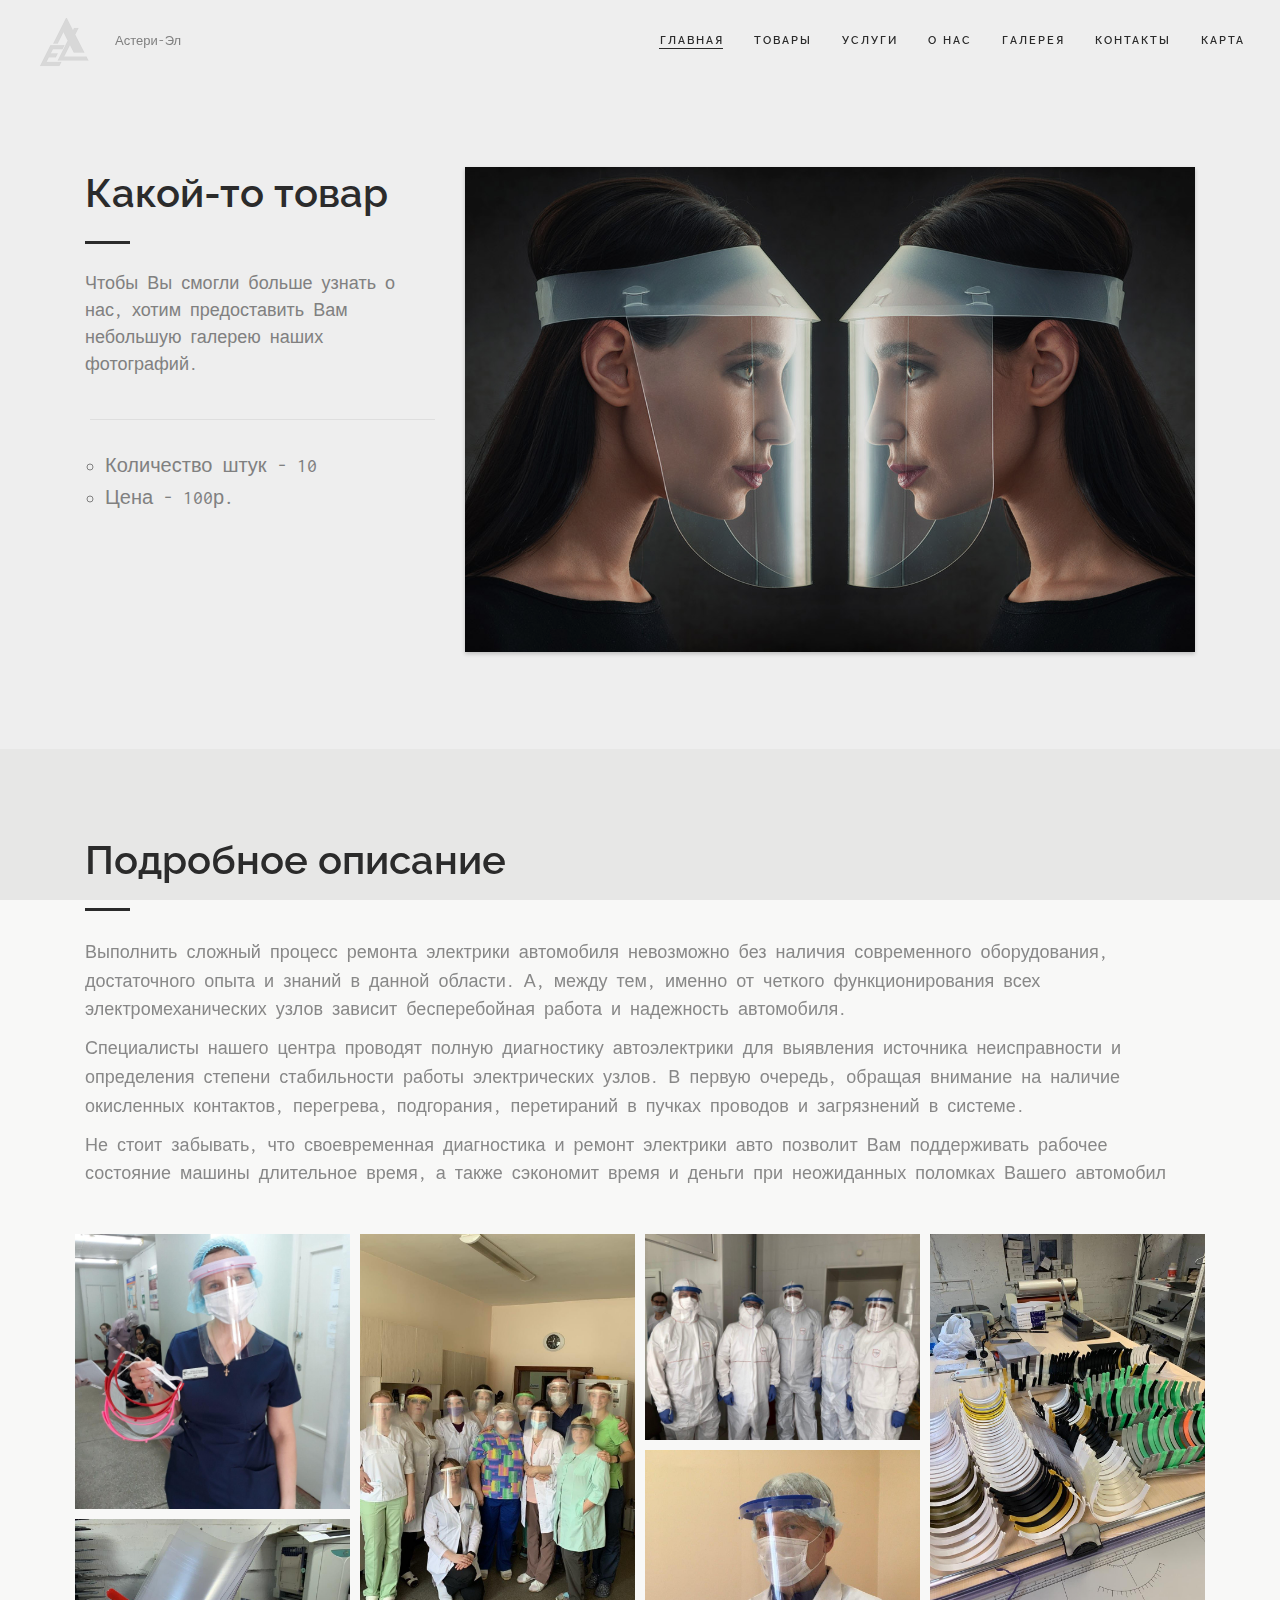
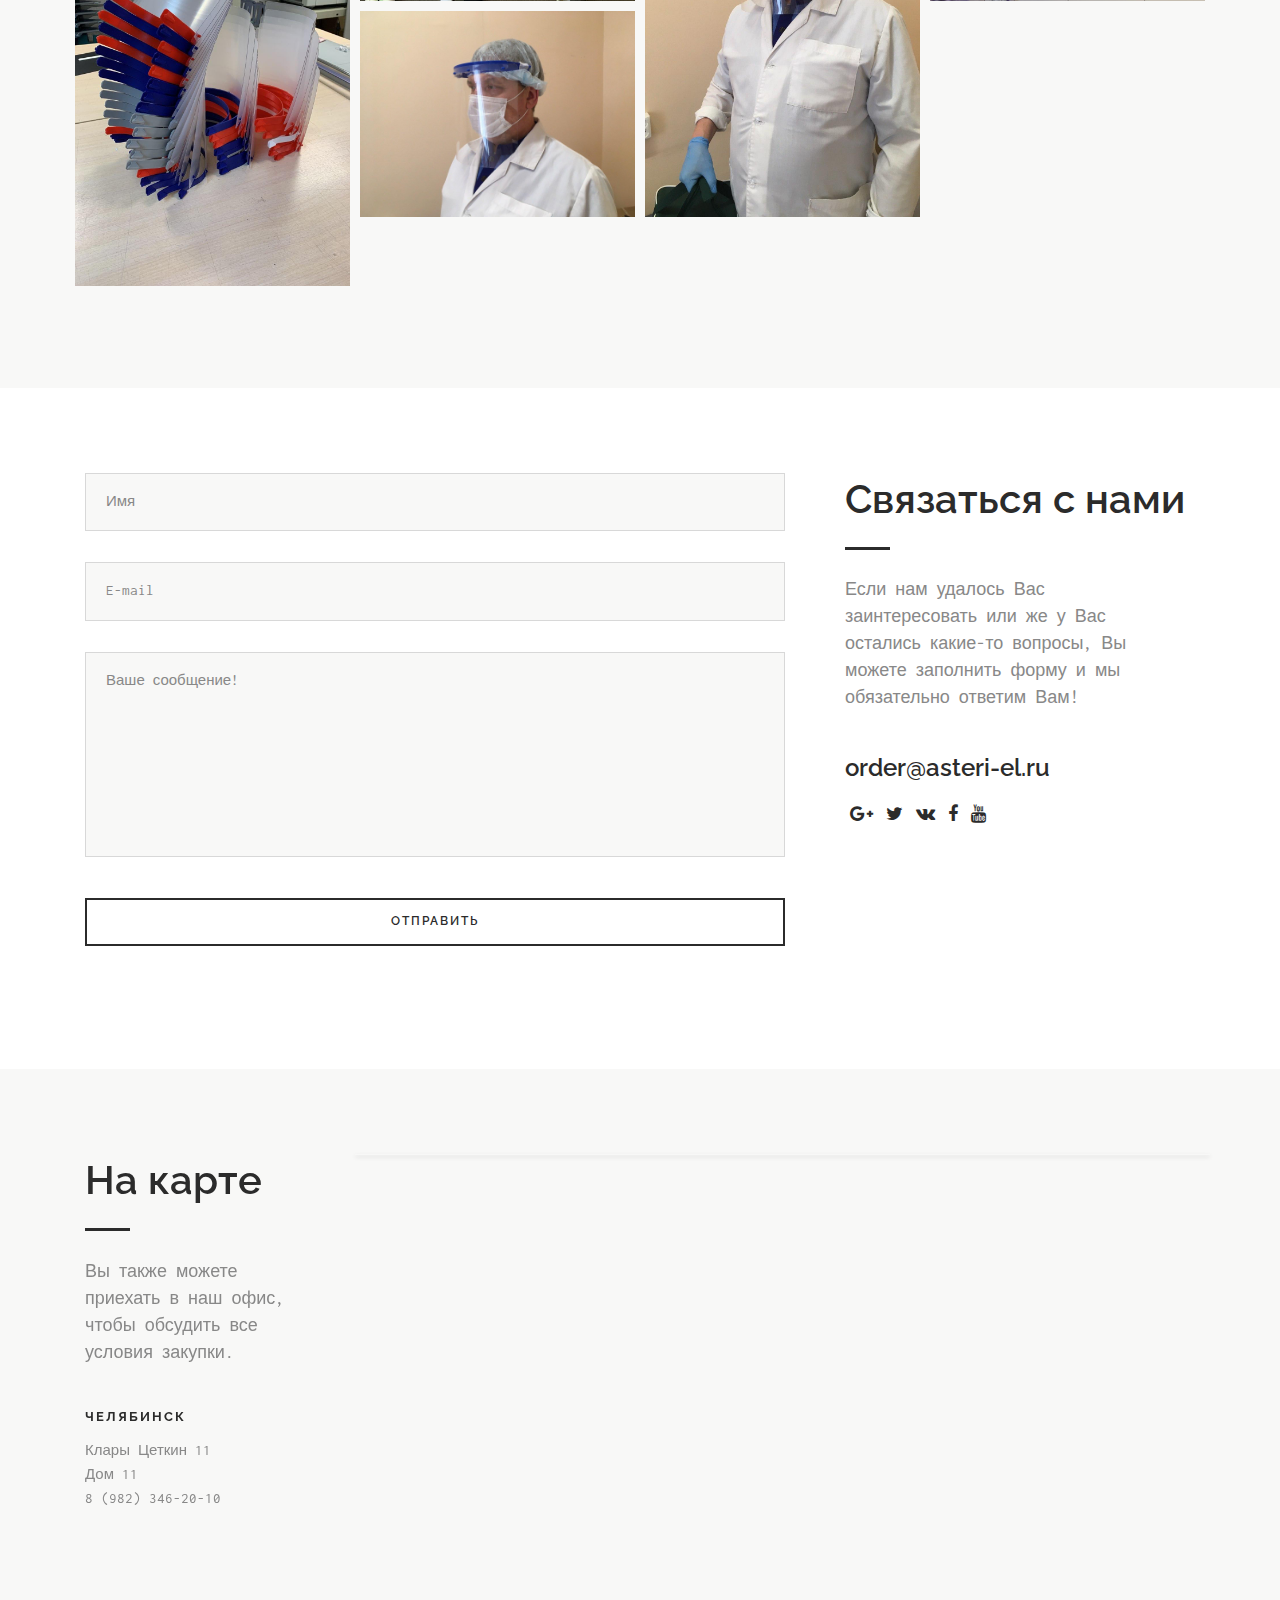
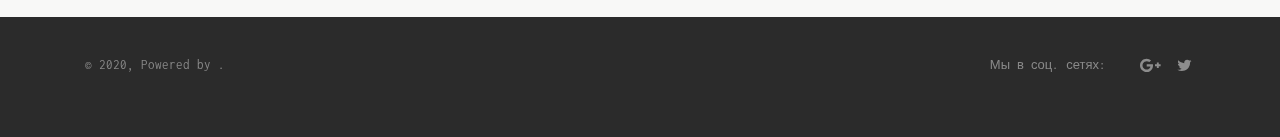
<file: tovar.html>
<!DOCTYPE html>
<html class="no-js" lang="en">
<head>
<meta charset="utf-8">
<title>Астери-Эл</title>
<meta name="viewport" content="width=device-width, initial-scale=1, maximum-scale=1">
<meta name="author" content="Xlebyshek">
<meta name="Description" content="Астери-Эл" />
<link href="css/reset.css" rel="stylesheet" type="text/css" media="screen" />
<link href="css/bootstrap.min.css" rel="stylesheet">
<link href="bootstrap-3.3.2/css/bootstrap.min.css" rel="stylesheet">
<link href="css/font-awesome.min.css" rel="stylesheet" type="text/css" />
<link href="css/contact.css" rel="stylesheet" type="text/css" media="screen" />
<link href="css/styles.css" rel="stylesheet" type="text/css" media="screen" />
<link href="css/flexslider.css" rel="stylesheet" type="text/css" media="screen">
<link href="css/jquery.fancybox.css" rel="stylesheet" type="text/css" media="screen" />
<link href="css/animate.css" rel="stylesheet" type="text/css" media="screen">
<link href="css/responsive.css" rel="stylesheet" type="text/css" media="screen" />
<link href="http://fonts.googleapis.com/css?family=Inconsolata:400,400italic,600,700" rel="stylesheet" type="text/css" />
<link href="http://fonts.googleapis.com/css?family=Raleway:300,400,400italic,600,700" rel="stylesheet" type="text/css" />
<script src="js/modernizr.custom.js" type="text/javascript"></script>
</head>
<body>

<div id="preloader">
  <div id="status">
    <div class="parent">
      <div class="child">
        <p class="small">Загрузка...</p>
      </div>
    </div>
  </div>
</div>

<header class="clearfix">
  <div id="logo"> <a href="index.html">Астери-Эл</a> </div>
  <div class="tagline"><span>Астери-Эл</span></div>
  <div id="nav-button"> <span class="nav-bar"></span> <span class="nav-bar"></span> <span class="nav-bar"></span> </div>
  <nav>
    <ul id="nav">
      <li class="active"><a href="#section1">Главная</a> </li>
      <li><a href="#section2">Товары</a> </li>
      <li><a href="#section3">Услуги</a> </li>
      <li><a href="#section4">О Нас</a> </li>
      <li><a href="#section5">Галерея</a> </li>
      <li><a href="#section6">Контакты</a> </li>
      <li><a href="#section7">Карта</a> </li>
      <!-- <li><a href="blog.html"><i class="fa fa-external-link"></i>Группа в VK</a> </li> -->
    </ul>
  </nav>
</header>

<section class="section white-bg">
  <div class="container clearfix">
    <div class="col-md-4">
      <h3>Какой-то товар</h3>
      <div class="divider"></div>
      <p class="sub-heading">Чтобы Вы смогли больше узнать о нас, хотим предоставить Вам небольшую галерею наших фотографий.</p>
      <ul class="unordered-list">
        <li>Количество штук - 10</li>
        <li>Цена - 100р.</li>
      </ul>
      <!-- <a href="#ancor4" class="button" id="inquire">Альбом в VK</a> -->
      <div class="clear"></div>
    </div>
    <div class="col-md-8">
      <img src="images/fullscreen14.jpg" style='box-shadow: 0 2px 4px rgba(0, 0, 0, .2);'/>
    </div>
    <!-- <div class="col-md-12">
      <div class="divider" style="margin: 37px auto 37px; width: 70%;  height: 2px; display:block"></div>
      </div> -->
</section>
<section class="section">
  <div class="container clearfix">
    <div class="col-md-12">
    <h3 style="">Подробное описание</h3>
    <div class="divider"></div>
    </div>
    <div class="col-md-12">
    <div class="sub-heading" style='max-width: 100%; '><p>Выполнить сложный процесс ремонта электрики автомобиля невозможно без наличия современного оборудования, достаточного опыта и знаний в данной области. А, между тем, именно от четкого функционирования всех электромеханических узлов зависит бесперебойная работа и надежность автомобиля.</p><p>Специалисты нашего центра проводят полную диагностику автоэлектрики для выявления источника неисправности и определения степени стабильности работы электрических узлов. В первую очередь, обращая внимание на наличие окисленных контактов, перегрева, подгорания, перетираний в пучках проводов и загрязнений в системе.</p><p>Не стоит забывать, что своевременная диагностика и ремонт электрики авто позволит Вам поддерживать рабочее состояние машины длительное время, а также сэкономит время и деньги при неожиданных поломках Вашего автомобил</div>
    </div>
    <div class="col-md-12">
      <div class="row">
          <div class="clearfix mosaicflow">
            <div class="mosaicflow__item">
              <a class="fancyimage" rel="group" href="bootstrap3-image-gallery/001.jpg">
                <img src="bootstrap3-image-gallery/001.jpg" />
              </a>
            </div>
            <div class="mosaicflow__item">
              <a class="fancyimage" rel="group" href="bootstrap3-image-gallery/002.jpg">
                <img src="bootstrap3-image-gallery/002.jpg" />
              </a>
            </div>
            <div class="mosaicflow__item">
              <a class="fancyimage" rel="group" href="bootstrap3-image-gallery/003.jpg">
                <img src="bootstrap3-image-gallery/003.jpg" />
              </a>
            </div>
            <div class="mosaicflow__item">
              <a class="fancyimage" rel="group" href="bootstrap3-image-gallery/004.jpg">
                <img src="bootstrap3-image-gallery/004.jpg" />
              </a>
            </div>
            <div class="mosaicflow__item">
              <a class="fancyimage" rel="group" href="bootstrap3-image-gallery/005.jpg">
                <img src="bootstrap3-image-gallery/005.jpg" />
              </a>
            </div>
            <div class="mosaicflow__item">
              <a class="fancyimage" rel="group" href="bootstrap3-image-gallery/006.jpg">
                <img src="bootstrap3-image-gallery/006.jpg" />
              </a>
            </div>
            <div class="mosaicflow__item">
              <a class="fancyimage" rel="group" href="bootstrap3-image-gallery/007.jpg">
                <img src="bootstrap3-image-gallery/007.jpg" />
              </a>
            </div>
          </div>
      </div>
    </div>
  </div>
  </div>
</section>
<section class="section white-bg" id="section6">
  <div id="ancor5"></div>
  <div class="container clearfix">
    <div class="col-lg-8 col-md-6 col-sm-6">
      <div id="contact">
        <form method="post" action="contact.php" name="contactform" id="contactform" autocomplete="off">
          <fieldset>
            <label for="name" accesskey="U"><span class="required">Имя</span></label>
            <input name="name" type="text" id="name" title="Имя" />
            <label for="email" accesskey="E"><span class="required">E-mail</span></label>
            <input name="email" type="text" id="email" title="E-mail" />
            <label for="comments" accesskey="C"><span class="required">Ваше сообщение!</span></label>
            <textarea name="comments" id="comments" title="Ваше сообщение!"></textarea>
            <input type="submit" class="submit" id="submit" value="Отправить" />
            <span id="message"></span>
          </fieldset>
        </form>
      </div>
    </div>
    <div class="col-lg-4 col-md-6 col-sm-6">
      <h3>Связаться с нами</h3>
      <div class="divider"></div>
      <p class="sub-heading extra_spacing">Если нам удалось Вас заинтересовать или же у Вас остались какие-то вопросы, Вы можете заполнить форму и мы обязательно ответим Вам!</p>
      <h4><a href="order@asteri-el.ru" title="" class="link">order@asteri-el.ru</a></h4>
      <ul class="social-list clearfix">
        <li> <a href="order@asteri-el.ru"><i class="fa fa-google-plus"></i></a> </li>
        <li> <a href="#"><i class="fa fa-twitter"></i></a> </li>
        <li> <a href="#"><i class="fa fa-vk"></i></a> </li>
        <li> <a href="#"><i class="fa fa-facebook"></i></a> </li>
        <li> <a href="#"><i class="fa fa-youtube"></i></a> </li>
      </ul>
      <div class="break"></div>
    </div>
  </div>
</section>
<section class="section" id="section7">
<div class="container clearfix">
  <div class="col-md-3">
  <h3>На карте</h3>
  <div class="divider"></div>
  <p class="sub-heading extra_spacing">Вы также можете приехать в наш офис, чтобы обсудить все условия закупки.</p>
  <p class="uppercase">Челябинск</p>
  <p>Клары Цеткин 11<br>
      Дом 11<br>
      8 (982) 346-20-10</p>
  </div>
  <div class="col-md-9" style='box-shadow: 0 2px 4px rgba(0, 0, 0, .2); padding:0'>
<script type="text/javascript" charset="utf-8" async src="https://api-maps.yandex.ru/services/constructor/1.0/js/?um=constructor%3A99f11a843f72afa91c32c5b4cb8a88adf66cd50c3c84be386d25895640030762&amp;width=100%25&amp;height=400&amp;lang=ru_RU&amp;scroll=true"></script>
  </div>
</div>
</section>
<footer>
  <div class="container clearfix">
    <div class="col-lg-12"> <span class="alignleft small">© 2020, Powered by . </span> <span class="alignright small">Мы в соц. сетях:&nbsp;&nbsp;&nbsp;
      <ul class="social-list alignright clearfix">
        <li> <a href="order@asteri-el.ru"><i class="fa fa-google-plus"></i></a> </li>
        <li> <a href="#"><i class="fa fa-twitter"></i></a> </li>
      </ul>
      </span> </div>
  </div>
</footer>
<script src="js/jquery-1.11.2.min.js" type="text/javascript"></script>
<script src="js/jquery-easing-1.3.js" type="text/javascript"></script>
<script src="js/retina.min.js" type="text/javascript"></script>
<script src="js/jquery.touchSwipe.min.js" type="text/javascript"></script>
<script src="js/jquery.nav.js" type="text/javascript"></script>
<script src="js/input.fields.js" type="text/javascript"></script>
<script src="js/jquery.form.js" type="text/javascript"></script>
<script src="js/preloader.js" type="text/javascript"></script>
<script src="js/responsive-nav.js" type="text/javascript"></script>
<script src="js/jquery.flexslider-min.js" type="text/javascript"></script>
<script src="js/jquery.sticky.js" type="text/javascript"></script>
<script src="js/jquery.lettering.js" type="text/javascript"></script>
<script src="js/jquery.textillate.js" type="text/javascript"></script>
<script src="js/general-lettering.js" type="text/javascript"></script>
<script src="js/ajax.js"></script>
<script src="js/bootstrap.min.js"></script>
<script src="js/jquery.mixitup.min.js"></script>
<script src="js/jquery.fitvids.js" type="text/javascript"></script>
<script src="js/jquery.fancybox.pack.js" type="text/javascript"></script>
<script src="bootstrap-3.3.2/js/bootstrap.min.js"></script>
<script src="jmosaicflow/jquery.mosaicflow.min.js"></script>
<script type="text/javascript" src="fancybox/jquery.fancybox.pack.js"></script>
<script type="text/javascript">
  $(document).ready(function() {
    $("a.fancyimage").fancybox();
  });
</script>
</body>
</html>
</file>
<file: css/contact.css>
#contact { display: block; width: auto; margin: 0; padding: 0px; border: none; overflow:hidden; padding-right:30px; }
.blog #contact { margin-top:0px; margin-bottom:10px; padding-right:0px;  }
#contact label { display: none; float: none; height:0px; }

button::-moz-focus-inner,
input[type="reset"]::-moz-focus-inner,
input[type="button"]::-moz-focus-inner,
input[type="submit"]::-moz-focus-inner,
input[type="file"] > input[type="button"]::-moz-focus-inner {border:0;padding:0;margin:0;}

input, textarea, select {  border:0; float:none; display:block; -webkit-appearance: none; margin-bottom:31px; color:#888;}
.white-bg input, .white-bg textarea { border:1px solid #d8d8d8 !important; background:#f8f8f7 !important; }

#contact textarea { resize: none;}
input:focus, textarea:focus, select:focus {  }
input.submit {
  border:2px solid #2b2b2b !important;
  color:#2b2b2b;
  padding: 13px 25px 14px;
  margin: 10px 0 0px 0;
  font-size:12px;
  font-weight:600;
  text-transform:uppercase;
  letter-spacing:2px;
  display: inline-block;
  -webkit-transition: all 0.2s ease 0s;
  transition: all 0.2s ease 0s;
  z-index:1;
  position:relative;
  -webkit-text-shadow:none !important;
  text-shadow:none !important;
  font-style:normal;
  font-family: "Raleway", "Open Sans", Arial, Helvetica, sans-serif;
  width:100%; background:none !important;
}
input.submit:hover {
  background:#2b2b2b !important;
  color:#fff; -webkit-transition: all 0.2s ease 0s;
  transition: all 0.2s ease 0s;
}

.hide {float:right; }
#contact fieldset { padding-left:0px;}
#message { margin: 0; padding: 0px; z-index:200; height:auto; width:100%; margin:15px 0 0 0; display:inline-block !important; font-size:14px; margin-top:20px; font-style:italic }
#success_page h4 {margin-top:-4px; font-size:16px; }
.error_message { display: block; height:auto; width:auto; color:#8a1f11; }
.loader { display:none; }
#comments {height: 205px; }
input, textarea {
    -webkit-appearance: none;
    border-radius: 0;
}
textarea, select, input:not([type="radio"]):not([type="checkbox"]):not([type="hidden"]):not([type="button"]):not([type="submit"]):not([type="image"]){
  background-color: #fff;
  border:0;
  margin-right: 0;
  width: 100%;
 /* font: 15px 'Inconsolata', Georgia, "Times New Roman", Times, serif;*/
  padding: 17px 20px 18px 20px;
}
</file>
<file: css/styles.css>
@charset "utf-8";
/* CSS Document */


/*------------------------------------------------------------------
[Table of contents]
 0. Fonts
 1. Clearfix
 2. Preloader
 3. Typography
 4. Headings
 5. Buttons
 6. Main Nav
 7. Main Content
 8. Column Grid
 9. Images
10. Icons
11. Galleries
12. Info Panel
13. Footer
14. Lists
15. Ajax
-------------------------------------------------------------------*/


/* =1. Clearfix
--------------------------------------------------------------------------------------------------------*/
.clear { clear: both; }
.clearfix:after { content: "."; display:block; height:0; clear:both; visibility:hidden; }/* ----- clear fix for floats ----- */
.clearfix { display:inline-block; }
* html .clearfix { height:1%; }/* hides clearfix from IE-mac */
.clearfix { display:block; }/* end hide from IE-mac */
.centered { text-align:center; }
.lefted { text-align:left !important }
.alignleft { float:left; }
.alignright { float:right; }
.aligncenter { float:none; display:inline-block; text-align:left }
.alignnone { clear:both; font-size:0; line-height:0; margin:0; padding:0; border:0; height:0; width:0; }
.aligncenter.centered { text-align:center }
.hidden { display: none !important; visibility: hidden; }
.visuallyhidden { border: 0; clip: rect(0 0 0 0); height: 1px; margin: -1px; overflow: hidden; padding: 0; position: absolute; width: 1px; }
.visuallyhidden.focusable:active, .visuallyhidden.focusable:focus { clip: auto; height: auto; margin: 0; overflow: visible; position: static; width: auto; }
.invisible { visibility: hidden; }
/* End Clearfix
--------------------------------------------------------------------------------------------------------*/


/* =2. Preloader
--------------------------------------------------------------------------------------------------------*/
#preloader { position:fixed; top:0; left:0; right:0; bottom:0; background:#30302f; z-index:99999; }
#status { z-index:28; position:absolute; color:#fff; top:50%; height:220px; width:100%; margin-top:-110px; }
#preloader p.small { font-size:15px; display:block; text-transform:uppercase; font-style:normal; font-weight:400; letter-spacing:1px; padding:0 !important }
/* horizontal centering */
.parent { width:300px; margin:0px auto; position:relative; height:220px; z-index:11 }
.child { text-align:center; }
/* vertical centering */
.parent { display: table }
.child { display: table-cell; vertical-align: middle; }
.no-js #preloader { display: none; }
/* End Preloader
--------------------------------------------------------------------------------------------------------*/


/* =3. Typography
--------------------------------------------------------------------------------------------------------*/
html { overflow: -moz-scrollbars-vertical; overflow-y: scroll;  height:100%; width:100%; overflow-x:hidden; }
body { font-size: 15px; font-family:'Inconsolata', Arial, Helvetica, sans-serif; color:#888; background:#f8f8f7; height:100%; width:100%; -webkit-text-size-adjust: 100%; -moz-osx-font-smoothing:grayscale; -webkit-font-smoothing: antialiased;  }
strong { font-weight:700; }
a, a > * { -webkit-transition: all 0.2s ease 0s; transition: all 0.2s ease 0s; }
a, a:hover, a:focus { color:#2b2b2b; text-decoration:none; outline: 0; }
*, *:after, *:before { -webkit-box-sizing: border-box; -moz-box-sizing: border-box; box-sizing: border-box; padding: 0; margin: 0; text-rendering: optimizeLegibility; outline: 0; }
*:focus, *:after:focus, *:before:focus { outline: 0; }
*:after, *:before { -moz-osx-font-smoothing: grayscale; -webkit-font-smoothing: antialiased; }

a p { color:#888; }
.uppercase { font-size:13px; font-weight:700; text-transform:uppercase; letter-spacing:2px; font-family: "Raleway", "Open Sans", Arial, Helvetica, sans-serif; color:#2b2b2b}
p { padding:0; line-height:1.6; font-weight:400; }
p.sub-heading { display: block; max-width: 424px; font-size:18px; padding-bottom:31px; padding-right:20px; line-height:1.5 }
.centered p.sub-heading { padding-bottom:51px; padding-right:0px; margin: 0 auto; }
.small { font-size:13px; }
p.no-border a { border:0 }
#section1 p { color:#fff; }

blockquote { padding:12px 0px 22px 0px; margin:0; border:0; position:relative; }
.element blockquote { padding:10px 0; }
blockquote p { color:#2b2b2b; font-size:26px; line-height:1.35; font-family: "Raleway", "Open Sans", Arial, Helvetica, sans-serif; font-weight:600; font-style:italic; }
blockquote p.small { border:0; padding-top:3px; margin-top:10px; font-style:normal; font-size:15px;font-family:'Inconsolata', Georgia, "Times New Roman", Times, serif; color:#999; font-weight:400; }
blockquote .small::before, blockquote footer::before, blockquote small::before { content: "" }
blockquote .questionmark { text-align:center; width:100%; font-family:Georgia, Verdana, sans-serif; color:#2b2b2b; font-size:72px; line-height:1; font-style:normal; height:52px; }
.dark blockquote .questionmark { color:#fff; opacity:0.7 }
blockquote .borderline { width:50px; margin:0 auto; margin-top:32px; }
blockquote .borderline.top { margin-top:0; margin-bottom:20px; }
.dark blockquote p.small { color:#fff; }
.element blockquote .questionmark { text-align:left; }

.divider { background:#2b2b2b; height:3px; width:45px; display:inline-block; position:relative; margin:22px 0 20px; }
.long-line { background:#2b2b2b; height:2px; width:25px; display:inline-block; position:relative; margin:11px 20px 0px; float:left; }
.short-line { background:#2b2b2b; height:1px; width:15px; display:inline-block; position:relative; margin:0px 10px; top:-3px}

a.link, p a, ul.unordered-list li a, ul.contact-list li a { position:relative; color:#2b2b2b; }
a.link::after, p a::after, ul.unordered-list li a::after, ul.contact-list li a::after { content:""; background:#2b2b2b; bottom:-1px; display:block; left:0%; height:1px; position:absolute; -webkit-transition: all 0.2s cubic-bezier(0.25, 0.46, 0.45, 0.94) 0s; transition: all 0.2s cubic-bezier(0.25, 0.46, 0.45, 0.94) 0s; width:0; }
a.link:hover::after, p a:hover::after, ul.unordered-list li a:hover::after, ul.contact-list li a:hover::after { left:0; width:100%; color:#2b2b2b;}

/*.vertical-text { transform: rotate(90deg); -webkit-transform: rotate(90deg); transform-origin: right top 0; -webkit-transform-origin: right top 0; position:absolute; top:400px; right:15px; min-width:400px; }
*/
.col-lg-12 .client { width:16.666%; border:0; padding:0px; float:left; opacity:1; position:relative; top:-12px; opacity:0.4; -webkit-transition: all 0.2s ease 0s; transition: all 0.2s ease 0s; cursor:pointer }
.client:hover { opacity:1; -webkit-transition: all 0.2s ease 0s; transition: all 0.2s ease 0s;}
/* End Typography
--------------------------------------------------------------------------------------------------------*/


/* =4. Headings
--------------------------------------------------------------------------------------------------------*/
#logo { display:block; display:table; height:52px; position:relative; margin:0; float:left }
#logo a { display:block; background:url(../images/bg-logo@2x.png) center no-repeat; background-size:60px 52px; width:60px; /*try to keep it below 52px*/ height:52px; text-indent:-9999px; display: table-cell; vertical-align: middle; }
.tagline { float:left; font-size:13px; font-weight:400; padding:0 0 0 20px; margin:0px auto; position:relative; display:table; height:52px; margin-top:-1px; }
.tagline span { display: table-cell; vertical-align: middle; }
h2, h3, h4, h5 { font-family: "Raleway", "Open Sans", Arial, Helvetica, sans-serif; color:#2b2b2b; line-height:1.25; font-weight:600; }
.dark h2, .dark h3, .dark h4, .dark h5, .dark p { color:#fff; }
h1 { font-size:60px; line-height:1.2; letter-spacing:-1px; margin-top:0px; }
h2 { font-size:48px; line-height:1.25; letter-spacing:-1px; margin-top:0px; }
.element h2 { font-size:40px; }
h3 { font-size:40px; line-height:1.3; margin:0px; }
h4 { font-size:24px; line-height:1.35 }
h5 { font-size:20px; line-height:1.4 }
h2 a:hover, h3 a:hover, h4 a:hover, h5 a:hover {color:#2b2b2b }
#section1 h2 { color:#fff; margin-bottom:4px; }
.ajax-content h4 {margin-bottom:3px; }
.more-info h5, .more-info h4 {margin-bottom:1px; }

body.blog .more-info h4 { margin-bottom:10px; }
/* End Headings
--------------------------------------------------------------------------------------------------------*/


/* =5. Buttons
--------------------------------------------------------------------------------------------------------*/
#arrow-down {
	position:absolute; bottom:0; left:50%; z-index:11; height:100px; width:70px; margin-left:-35px; background:url(../images/bg-arrow-down@2x.png) no-repeat 21px 26px; background-size:28px 16px; text-indent:-9999px; display:block; -webkit-animation: moveUpDown 2s infinite  normal ease-out; animation: moveUpDown 2s infinite  normal ease-out;
}
.read-more { position:absolute; z-index:54; bottom:0; left:0; text-align:center; width:100%; margin-bottom:-40px; opacity:0; -webkit-transition: opacity 0.42s ease-in-out 0s, margin 0.42s ease-in-out 0s; -moz-transition: opacity 0.42s ease-in-out 0s, margin 0.42s ease-in-out 0s; transition: opacity 0.42s ease-in-out 0s, margin 0.42s ease-in-out 0s; }
.read-more span { background:rgba(255, 103, 95, .8); color:#fff; font-size:12px; text-transform:uppercase; font-style:normal; padding:10px 14px 11px 14px; display:inline-block; margin:0 auto; height:38px; }
#inquire { margin-bottom:50px; }
@-webkit-keyframes moveUpDown {
	0% { bottom:0px; }
	50%{ bottom:20px; }
	100% { bottom: 0px; }
}
@keyframes moveUpDown {
	0% { bottom:0px; }
	50%{ bottom:20px; }
	100% { bottom: 0px; }
}
/* End Text and Buttons
--------------------------------------------------------------------------------------------------------*/


/* =6. Main Nav
--------------------------------------------------------------------------------------------------------*/
nav { margin:0px auto; position:relative; display:table; height:52px; float:right; z-index:1000 }
#nav { display: table-cell; vertical-align: middle; }
#nav li { float:left; margin:0px 0px 0px 30px; cursor:pointer; position:relative }
#nav li a { color:#333; font-family: "Raleway", Arial, Helvetica, sans-serif; font-size:11px; font-weight:600; text-decoration:none; text-transform:uppercase; display:block; letter-spacing:2px; padding:3px 0 5px 0; z-index:100 }
#nav li:hover a { color:#333; }
#nav li a { position:relative; color:#2b2b2b; }
#nav li a::after { content:""; background:#2b2b2b; bottom:5px; display:block; left:0%; margin-left:-1px; height:1px; position:absolute; -webkit-transition: all 0.2s cubic-bezier(0.25, 0.46, 0.45, 0.94) 0s; transition: all 0.2s cubic-bezier(0.25, 0.46, 0.45, 0.94) 0s; width:0; }
#nav li a:hover::after { left:0; width:100%; color:#2b2b2b; }
#nav li.active a::after { left:0; width:100%; }
/* End Main Nav
--------------------------------------------------------------------------------------------------------*/


/* =7. Main Content
--------------------------------------------------------------------------------------------------------*/
header { position:relative; z-index: 1099; width:100%; background:#fff; padding:16px 35px 14px; }
#undefined-sticky-wrapper { /*position:fixed;*/ z-index:200; width:100% }
.container { position:relative; margin:0 auto; }
.section { position:relative; padding:85px 0 97px 0; display:block; }
#ancor2, #ancor3, #ancor4, #ancor5, #ancor6, #ancor7, #ancor8 { position:absolute; top:-78px; }
#section1 { display:block; height:100%; width:100%; border:0; }
.section.white-bg { background:#fff; }
.section.header-section { height:510px; padding:0; }

.bg-image-1 { background:url(../images/fullscreen10.jpg) no-repeat center; -webkit-background-size: 100% auto; -moz-background-size: 100% auto; -o-background-size: 100% auto; background-size: 100% auto; -webkit-background-size: cover; -moz-background-size: cover; -o-background-size: cover; background-size: cover;}
.bg-image-2 { background:url(../images/fullscreen12.jpg) no-repeat center; -webkit-background-size: 100% auto; -moz-background-size: 100% auto; -o-background-size: 100% auto; background-size: 100% auto; -webkit-background-size: cover; -moz-background-size: cover; -o-background-size: cover; background-size: cover;}
.bg-image-3 { background:url(../images/fullscreen.jpg) no-repeat center; -webkit-background-size: 100% auto; -moz-background-size: 100% auto; -o-background-size: 100% auto; background-size: 100% auto; -webkit-background-size: cover; -moz-background-size: cover; -o-background-size: cover; background-size: cover; }

/* fullscreen intro */
.intro { height:100%; width:100%; background:url(../images/fullscreen14.jpg) no-repeat center; -webkit-background-size: 100% auto; -moz-background-size: 100% auto; -o-background-size: 100% auto; background-size: 100% auto; -webkit-background-size: cover; -moz-background-size: cover; -o-background-size: cover; background-size: cover; display:block; }

.parallax { background-attachment:fixed; }

.overlay { display:block; position:absolute; top:0; background-color:rgba(46, 46, 47, .5); width:100%; height:100%; }
.overlay2 { display:block; position:absolute; top:0; background-color:rgba(46, 46, 47, .6); width:100%; height:100%; }
#headline_cycler { display: table; position: absolute; text-align: center; top: 48%; height:200px; margin-top:-100px; width: 100%; z-index:111; }
.headline_cycler_centralizer { display: table-cell; vertical-align: middle; }
#headline_cycler ul.flexslider { display: block; text-align: center; width: 100%; }
#headline_cycler ul.flexslider > li > h2 { line-height: 1; text-transform: none; color: #fff; letter-spacing: 0px; margin-bottom: 8px; margin-left:5px; }
#headline_cycler ul.flexslider > li > p {color: #fff; font-size: 20px; margin: 0; padding: 0 0 0px 0; }
#headline_cycler .slide { padding: 0 12px; }
.no-js #headline_cycler .slide { display: none; }
.no-js #headline_cycler .slide:first-child { display: block; }

.break { display:block; clear:both; height:30px; width:100%; position:relative }
.tiny-break { display:block; clear:both; height:10px; width:100%; position:relative }
.big-break { display:block; clear:both; height:50px; width:100%; position:relative }

/*only for webkit  browsers*/
@media screen and (-webkit-min-device-pixel-ratio:0) {
    .intro, .parallax {
        background-attachment: scroll;
    }
}
/* =End Main Content
--------------------------------------------------------------------------------------------------------*/


/* =8. Column Grid
--------------------------------------------------------------------------------------------------------*/
.padding { padding:0 10px; }
.add-padding {padding:0 45px; }
.add-padding.left { padding-right:17px; }
.add-padding.right { padding-left:17px; }

.padding-10 { padding-top:10px; }
.padding-20 { padding-top:20px; }
.padding-25 { padding-top:25px; }
.padding-30 { padding-top:30px; }
.padding-60 { padding-top:60px; }

.margin-15 { margin-top:15px !important; }
.margin-20 { margin-top:20px !important; }
.margin-30 { margin-top:30px !important; }

.border-bottom { margin-top:35px; margin-bottom:35px; width:100%; height:1px; position:relative; display:block}
.border-top { margin-top:35px; margin-bottom:25px; width:100%; height:1px; position:relative; display:block}
.border { border-top:1px solid #ccc; width:100%; height:1px; position:relative; display:block }
.more-info {background:#fff; width:100%; padding:20px 35px; padding-bottom:23px; text-align:center; margin-bottom:42px; }
.mix .more-info { margin-bottom:0; }
#container .more-info { margin-bottom:0px; }
body.blog .more-info { text-align:left; padding-bottom:18px; }

.arrow-left, .arrow-right { display:inline-block; float:left; width:45px; color:#2b2b2b; margin-top:8px; height:12px; background:url(../images/arrow-left.png) 7px center no-repeat; background-size:18px 12px; }
.arrow-right { float:right; background:url(../images/arrow-right.png) 20px center no-repeat; background-size:18px 12px;}
a:hover .arrow-left { background-position:left center; }
a:hover .arrow-right { background-position:right center; }
.custom-pagination .inactive a:hover .arrow-left { background-position: 7px center; }
.custom-pagination .inactive a:hover .arrow-right { background-position: 20px center; }

.custom-pagination { padding-top:36px !important; padding-bottom:0px !important; }
.custom-pagination h5 { margin-top:0; }
.custom-pagination .button { margin-top:0; }
.custom-pagination .inactive { opacity:0.2; }
.custom-pagination .inactive a { cursor:default !important; }
/* =End Column Grid
--------------------------------------------------------------------------------------------------------*/


/* =9. Images
--------------------------------------------------------------------------------------------------------*/
img { width:100%; display: block; max-width: 100% !important; z-index:9; }
img { box-shadow: #fff 0 0 0 }
.round img, .avatar img { border:0 none; border-radius:50%; }

.videos { width:1140px; height:650px; border:0;}
.videoWrapper { position:relative; padding-bottom:56.25%; /* 16:9 */ height:0; }
.videoWrapper iframe { position:absolute; top:0; left:0; width:100%; height:100%; }

.musicWrapper { position:relative; height:auto; margin-bottom:-6px; }
.musicWrapper iframe { width:100%; height:auto; }

.margin-wrapper { margin:0px; position:relative; }
.covering-image { position:absolute; left:0; top:0; width:100%; height:100%; border:0; -webkit-transition: all 0.2s ease 0s; transition: all 0.2s ease 0s; }
a:hover .covering-image {  background:rgba(47, 47, 46, 0.4); -webkit-transition: all 0.2s ease 0s; transition: all 0.2s ease 0s; }
.info-box-content { height:100%; width:100%; }
.info-box-content .parent { height:100%; width:100%; padding:0px; }
.covering-image h4, .covering-image p { color:#fff !important; background:none !important; display:inline-block; padding:0px; margin:0; margin-bottom:3px; -webkit-transition: all 0.2s ease 0s; transition: all 0.2s ease 0s; white-space:nowrap;}
.covering-image h4 { font-size:27px; }
.covering-image p { display:block; margin-bottom:0; }
/* End Images
--------------------------------------------------------------------------------------------------------*/


/* =9. Icons
--------------------------------------------------------------------------------------------------------*/
.social-list { padding-bottom:20px; padding-top:10px; margin:0; cursor:default; font-size:0; }
.border-left-wrapper .social-list { padding-top:5px; padding-left:10px; display:inline-block; }
.social-list li { display:inline-block; padding:0 5px; }
.social-list.alignright li { padding:0 0 0 10px; }

.social-list li a i { color:#2b2b2b; font-size:18px; }

.more-info .social-list { padding-top:5px; padding-bottom:10px; }
.more-info .social-list li a i { font-size:18px; }
i.fa { margin-right:3px; color:#2b2b2b }
.social-list.alignright i.fa { margin-left:3px; }

.covering-image i.fa, .dark i.fa { color:#fff; }
.blog-bottom i.fa, p.small.date i.fa { color:#999; margin-right:2px; }

.round-button { border-radius:51%; height:66px; width:66px; display:inline-block; text-align:center; border:2px solid #fff; position:relative; margin:15px 0 10px; }
.round-button i.fa { color:#fff; font-size:22px; padding:0; margin:0; padding-top:19px; padding-left:5px; }

.icons.map { background:url(../images/icons/bg-map@2x.png) no-repeat center left; background-size:48px 48px; }
.icons.winner { background:url(../images/icons/bg-winner@2x.png) no-repeat center; background-size:48px 48px; }
.icons.time { background:url(../images/icons/bg-time@2x.png) no-repeat center; background-size:48px 48px; }
.icons.pig { background:url(../images/icons/bg-pig@2x.png) no-repeat center; background-size:48px 48px; }
.icons.adjust { background:url(../images/icons/bg-adjust@2x.png) no-repeat center; background-size:48px 48px; }
.icons.team { background:url(../images/icons/bg-team@2x.png) no-repeat center; background-size:48px 48px; }
.icons.works { background:url(../images/icons/bg-works@2x.png) no-repeat center; background-size:48px 48px; }
.icons.chat { background:url(../images/icons/bg-chat@2x.png) no-repeat center; background-size:48px 48px; }
.icons.notes { background:url(../images/icons/bg-notes@2x.png) no-repeat center; background-size:48px 48px; }
.icons.camera { background:url(../images/icons/bg-camera@2x.png) no-repeat center; background-size:48px 48px; }
.icons.illustration { background:url(../images/icons/bg-illustration@2x.png) no-repeat center; background-size:48px 48px; }
.icons.social { background:url(../images/icons/bg-social@2x.png) no-repeat center; background-size:48px 48px; }
.icons.vector { background:url(../images/icons/bg-vector@2x.png) no-repeat center; background-size:48px 48px; }
.icons.commerce { background:url(../images/icons/bg-commerce@2x.png) no-repeat center; background-size:48px 48px; }
.icons.search { background:url(../images/icons/bg-search@2x.png) no-repeat center; background-size:48px 48px; }
.icons.like { background:url(../images/icons/bg-like@2x.png) center no-repeat; background-size:48px 48px; }
.icons.share { background:url(../images/icons/bg-share@2x.png) center no-repeat; background-size:48px 48px; }
.icons.document { background:url(../images/icons/bg-document@2x.png) center no-repeat; background-size:48px 48px; }
.icons.apple { background:url(../images/icons/bg-apple@2x.png) center no-repeat; background-size:48px 48px; }
.icons.balance { background:url(../images/icons/bg-balance@2x.png) center no-repeat; background-size:48px 48px; }
.icons.beaker { background:url(../images/icons/bg-beaker@2x.png) center no-repeat; background-size:48px 48px; }
.icons.beer { background:url(../images/icons/bg-beer@2x.png) center no-repeat; background-size:48px 48px; }
.icons.books { background:url(../images/icons/bg-books@2x.png) center no-repeat; background-size:48px 48px; }
.icons.box { background:url(../images/icons/bg-box@2x.png) center no-repeat; background-size:48px 48px; }
.icons.cake { background:url(../images/icons/bg-cake@2x.png) center no-repeat; background-size:48px 48px; }
.icons.calcuLator { background:url(../images/icons/bg-calcuLator@2x.png) center no-repeat; background-size:48px 48px; }
.icons.cd { background:url(../images/icons/bg-cd@2x.png) center no-repeat; background-size:48px 48px; }
.icons.champagne { background:url(../images/icons/bg-champagne@2x.png) center no-repeat; background-size:48px 48px; }
.icons.chart { background:url(../images/icons/bg-chart@2x.png) center no-repeat; background-size:48px 48px; }
.icons.cheese { background:url(../images/icons/bg-cheese@2x.png) center no-repeat; background-size:48px 48px; }
.icons.court { background:url(../images/icons/bg-court@2x.png) center no-repeat; background-size:48px 48px; }
.icons.delivery { background:url(../images/icons/bg-delivery@2x.png) center no-repeat; background-size:48px 48px; }
.icons.dvd { background:url(../images/icons/bg-dvd@2x.png) center no-repeat; background-size:48px 48px; }
.icons.eco { background:url(../images/icons/bg-eco@2x.png) center no-repeat; background-size:48px 48px; }
.icons.film { background:url(../images/icons/bg-film@2x.png) center no-repeat; background-size:48px 48px; }
.icons.grape { background:url(../images/icons/bg-grape@2x.png) center no-repeat; background-size:48px 48px; }
.icons.hot { background:url(../images/icons/bg-hot@2x.png) center no-repeat; background-size:48px 48px; }
.icons.house { background:url(../images/icons/bg-house@2x.png) center no-repeat; background-size:48px 48px; }
.icons.icecream { background:url(../images/icons/bg-icecream@2x.png) center no-repeat; background-size:48px 48px; }
.icons.joystick { background:url(../images/icons/bg-joystick@2x.png) center no-repeat; background-size:48px 48px; }
.icons.keynote { background:url(../images/icons/bg-keynote@2x.png) center no-repeat; background-size:48px 48px; }
.icons.link { background:url(../images/icons/bg-link@2x.png) center no-repeat; background-size:48px 48px; }
.icons.magic { background:url(../images/icons/bg-magic@2x.png) center no-repeat; background-size:48px 48px; }
.icons.mail { background:url(../images/icons/bg-mail@2x.png) center no-repeat; background-size:48px 48px; }
.icons.microphone { background:url(../images/icons/bg-microphone@2x.png) center no-repeat; background-size:48px 48px; }
.icons.network { background:url(../images/icons/bg-network@2x.png) center no-repeat; background-size:48px 48px; }
.icons.palette { background:url(../images/icons/bg-palette@2x.png) center no-repeat; background-size:48px 48px; }
.icons.plaster { background:url(../images/icons/bg-plaster@2x.png) center no-repeat; background-size:48px 48px; }
.icons.player { background:url(../images/icons/bg-player@2x.png) center no-repeat; background-size:48px 48px; }
.icons.polaroid { background:url(../images/icons/bg-polaroid@2x.png) center no-repeat; background-size:48px 48px; }
.icons.printer { background:url(../images/icons/bg-printer@2x.png) center no-repeat; background-size:48px 48px; }
.icons.pulse { background:url(../images/icons/bg-pulse@2x.png) center no-repeat; background-size:48px 48px; }
.icons.radio { background:url(../images/icons/bg-radio@2x.png) center no-repeat; background-size:48px 48px; }
.icons.recorder { background:url(../images/icons/bg-recorder@2x.png) center no-repeat; background-size:48px 48px; }
.icons.scissors { background:url(../images/icons/bg-scissors@2x.png) center no-repeat; background-size:48px 48px; }
.icons.select { background:url(../images/icons/bg-select@2x.png) center no-repeat; background-size:48px 48px; }
.icons.serving { background:url(../images/icons/bg-serving@2x.png) center no-repeat; background-size:48px 48px; }
.icons.share { background:url(../images/icons/bg-share@2x.png) center no-repeat; background-size:48px 48px; }
.icons.shop { background:url(../images/icons/bg-shop@2x.png) center no-repeat; background-size:48px 48px; }
.icons.shopping { background:url(../images/icons/bg-shopping@2x.png) center no-repeat; background-size:48px 48px; }
.icons.smartphone { background:url(../images/icons/bg-smartphone@2x.png) center no-repeat; background-size:48px 48px; }
.icons.sofa { background:url(../images/icons/bg-sofa@2x.png) center no-repeat; background-size:48px 48px; }
.icons.syringe { background:url(../images/icons/bg-syringe@2x.png) center no-repeat; background-size:48px 48px; }
.icons.tape { background:url(../images/icons/bg-tape@2x.png) center no-repeat; background-size:48px 48px; }
.icons.target { background:url(../images/icons/bg-target@2x.png) center no-repeat; background-size:48px 48px; }
.icons.television { background:url(../images/icons/bg-television@2x.png) center no-repeat; background-size:48px 48px; }
.icons.video { background:url(../images/icons/bg-video@2x.png) center no-repeat; background-size:48px 48px; }
.icons.walkman { background:url(../images/icons/bg-walkman@2x.png) center no-repeat; background-size:48px 48px; }
.icons.zoom { background:url(../images/icons/bg-zoom@2x.png) center no-repeat; background-size:48px 48px; }
.icons.tags { background:url(../images/icons/bg-tags@2x.png) center no-repeat; background-size:48px 48px; }
.icons.quote { background:url(../images/icons/bg-quote@2x.png) center no-repeat; background-size:48px 48px; }
.icons.certified { background:url(../images/icons/bg-certified@2x.png) center no-repeat; background-size:48px 48px; }
.icons.mediation { background:url(../images/icons/bg-mediation@2x.png) center no-repeat; background-size:48px 48px; }

.dark .icons.quote { background:url(../images/bg-quote@2x.png) center no-repeat; background-size:48px 48px; }

.icons { position:relative; height:48px; width:48px; float:left; margin-top:14px; margin-bottom:20px; }
.centered .icons { float:none; display:inline-block; height:48px; width:48px; margin-top:5px; margin-bottom:14px; z-index:2; }
.next-to-icon { margin-left:73px; padding-bottom:10px; }
.icons.rounded { border:2px solid #2b2b2b; padding:45px; height:98px; width:98px; margin-bottom:10px; }
/* End Icons
--------------------------------------------------------------------------------------------------------*/


/* =11. Galleries
--------------------------------------------------------------------------------------------------------*/
.full_width_gallery { width: 100%; margin-top: 5px; }
.centralizer { margin: 0 auto; text-align: center; font-size: 0;}
.button, .button:focus, .send-btn, .send-btn:focus { display: block; color: #2b2b2b; border:solid 2px #2b2b2b; padding: 13px 25px 14px; margin: 10px 0 10px 0; font-size:12px; font-weight:600; text-transform:uppercase; letter-spacing:2px; display: inline-block; -webkit-transition: all 0.2s ease 0s; transition: all 0.2s ease 0s; z-index:1; position:relative; -webkit-text-shadow:none !important; text-shadow:none !important; font-style:normal; font-family: "Raleway", "Open Sans", Arial, Helvetica, sans-serif; }
.centered .button { margin-left:5px; margin-right:5px; }
.button:hover, .send-btn:hover { background:#2b2b2b; color:#fff; }

.button i { margin-right:3px; }
.button:hover i { color:#fff; }
.centralizer > .button { width: auto; display: inline-block; margin-left:5px; margin-right:5px; white-space:nowrap }

.dark .button { color:#fff; border:2px solid #fff; }

#Container .mix { display: none; margin-bottom:30px; }
#Container { margin-top:0px; }
body.blog #Container { padding-right:0; }
.filter { float:none; padding-top:5px; cursor:pointer; -webkit-transition: all 0.2s ease 0s; transition: all 0.2s ease 0s; }
.filter.active, .filter:hover { color:#2b2b2b; -webkit-transition: all 0.2s ease 0s; transition: all 0.2s ease 0s; }
/* =End Galleries
--------------------------------------------------------------------------------------------------------*/


/* =11. Blog
--------------------------------------------------------------------------------------------------------*/
.blog-bottom { border-top:1px solid #f1f1f1; background:#fff; width:100%; padding:25px 35px 20px; margin-bottom:30px; position:relative; }
.avatar { width:45px; height:45px; float:left; margin-right:15px; }
.author-info .avatar { width:100px; height:100px; float:none; margin:10px 0 5px; display:inline-block; }
.author-info h4 { margin-bottom:0; }

.blog-bottom p { line-height:1.25; padding-top:2px; }
.blog-line { position:relative; z-index:100; }
.blog-line::after { content:""; background:#d8d8d8; top:0px; display:block; left:0%; height:1px; position:absolute; -webkit-transition: all 0.3s cubic-bezier(0.25, 0.46, 0.45, 0.94) 0s; transition: all 0.3s cubic-bezier(0.25, 0.46, 0.45, 0.94) 0s; width:0; }
a:hover .blog-line::after { left:0; width:100%; }

.comment { margin: 20px 30px 20px 0px; padding:30px 0px 10px; border-top: 1px solid #eee; position:relative }
.commenter-avatar { float: left; padding-right:30px; max-width:20%; }
.commenter-avatar > img { width: auto; }
.comment-content { float: left; max-width:80%; padding-right:20px; }
.comment-content h5 { margin-top:0; }
/* =End Blog
--------------------------------------------------------------------------------------------------------*/


/* =13. Footer
--------------------------------------------------------------------------------------------------------*/
footer { min-height:120px; margin:0px 0px 0 0px; background:#2b2b2b; width:100%; }
footer .container { padding-top:39px; padding-bottom:39px; }
footer .social-list { padding:0; }
footer .social-list li { padding:0 0 0 10px; }
footer .social-list li a i { color:#8d8d8d; font-size:16px; top:2px; position:relative }
/* End Footer
--------------------------------------------------------------------------------------------------------*/


/* =14. Lists
--------------------------------------------------------------------------------------------------------*/
ul.unordered-list, .hentry ul { list-style: circle; line-height:1.6; padding:0px 15px; margin-left:5px; text-align:left !important; font-size:20px; border-top: 1px solid #eee; padding-top:30px;}
ol { list-style:decimal; line-height:1.6; padding:0px 15px; margin-left:5px; }
ul.unordered-list li a, ol li a { border-bottom:1px dotted #3d9991; -webkit-transition: all 0.2s ease 0s; -moz-transition: all 0.2s ease 0s; -o-transition: all 0.2s ease 0s; transition: all 0.2s ease 0s; }
ul.unordered-list li a:hover, ol li a:hover { border-bottom:1px solid #3d9991; -webkit-transition: all 0.2s ease 0s; -moz-transition: all 0.2s ease 0s; -o-transition: all 0.2s ease 0s; transition: all 0.2s ease 0s; }
/* End Lists
--------------------------------------------------------------------------------------------------------*/


/* =14. Price Tables
--------------------------------------------------------------------------------------------------------*/
.price-table { text-align:center; background:#fff; padding:10px 35px; padding-bottom:45px; margin:10px 0 25px; width:100%; box-shadow: 0 1px 7px rgba(0, 0, 0, 0.1); }
.price-table img {margin-top:20px;}
.price-table h3 { padding-bottom:10px; font-size: 25px; font-family: 'Inconsolata', Arial, Helvetica, sans-serif;}
.price-table p.price { font-size:40px; color:#2b2b2b; letter-spacing:-2px; margin-left:-10px; font-weight:400; padding-top:15px; margin-bottom:0; padding-bottom:0;  }
.price-table p.price span { font-size:18px; display:inline-block; padding-top:20px; padding-right:5px; font-weight:400; vertical-align:top }
.price-table.highlighted p.price { font-size:72px; }
.price-table.highlighted p.price, .price-table.highlighted p.price span {  font-weight:600; }
.line-through { text-decoration: line-through; color:#bbb }
.price-table .price-details { line-height:2.0; margin-bottom: 15px;}
.heading:after { background:#fff; bottom:-5px; content:""; height:12px; left:50%; margin-left:-6px; position:absolute; -webkit-transform:rotate(45deg); -moz-transform:rotate(45deg); -ms-transform:rotate(45deg); -o-transform:rotate(45deg); width:12px; }
.heading:before { background:none repeat scroll 0 0 rgba(221, 221, 221, 1); bottom:-7px; content:""; height:12px; left:50%; position:absolute; -webkit-transform:rotate(45deg); -moz-transform:rotate(45deg); -ms-transform:rotate(45deg); -o-transform:rotate(45deg); width:12px; margin-left:-6px; }
.heading { padding:10px 0px 12px; margin-top:20px; position:relative; background:#fff; color:#2b2b2b; border-bottom:1px solid #d8d8d8; }
.description:after { background:#fff; bottom:-9px; content:""; height:12px; left:50%; margin-left:-6px; position:absolute; -webkit-transform:rotate(45deg); -moz-transform:rotate(45deg); -ms-transform:rotate(45deg); -o-transform:rotate(45deg); width:12px; }
.description:before { background:none repeat scroll 0 0 rgba(221, 221, 221, 1); bottom:-7px; content:""; height:12px; left:50%; position:absolute; -webkit-transform:rotate(45deg); -moz-transform:rotate(45deg); -ms-transform:rotate(45deg); -o-transform:rotate(45deg); width:12px; margin-left:-6px; }
.description { padding:10px 0px 15px; margin-top:20px; position:relative; background:#fff; color:#2b2b2b; border-bottom:1px solid #d8d8d8; }
.price-table.highlighted .heading:before { background:none repeat scroll 0 0 rgba(43, 43, 43, 1); }
.price-table.highlighted .heading { border-bottom:2px solid #2b2b2b; }
.heading p.uppercase { padding-top:5px; margin-bottom:0px; position:relative }
/* =End Price Tables

/* =14. Uslugi Tables
--------------------------------------------------------------------------------------------------------*/
.us-table { background:#fff; padding:10px 35px; padding-bottom:45px; margin:10px 0 25px; width:100%; }
.us-table img {margin-top:20px;}
.us-table .divider {margin:12px 0 10px;}
.us-table b {font-weight: bold;}
.us-table h4 { padding:10px 0 0 0; font-size: 25px; font-family: 'Inconsolata', Arial, Helvetica, sans-serif;}
.us-table p.us { font-size:40px; color:#2b2b2b; letter-spacing:-2px; margin-left:-10px; font-weight:400; padding-top:15px; margin-bottom:0; padding-bottom:0;  }
.us-table p.price span { font-size:18px; display:inline-block; padding-top:20px; padding-right:5px; font-weight:400; vertical-align:top }
.us-table.highlighted p.us { font-size:72px; }
.us-table.highlighted p.us, .us-table.highlighted p.us span {  font-weight:600; }
.line-through { text-decoration: line-through; color:#bbb }
.us-table .price-details { line-height:2.0; margin-bottom: 15px;}
.us-table.highlighted .heading:before { background:none repeat scroll 0 0 rgba(43, 43, 43, 1); }
.us-table.highlighted .heading { border-bottom:2px solid #2b2b2b; }
.heading p.uppercase { padding-top:5px; margin-bottom:0px; position:relative }
/* =End Price Tables
--------------------------------------------------------------------------------------------------------*/


/* =15. Ajax
--------------------------------------------------------------------------------------------------------*/
.close-ajax { display: inline-block; cursor: pointer; background:url(../images/icons/bg-close@2x.png) no-repeat center #fff; background-size:48px 48px; width:64px; height:64px; text-indent:-9999px; text-decoration:none; border:0; bottom:0px; position:absolute; margin-left:-32px; left:50%; bottom:-110px; }
.close-ajax:hover {border:0 !important; }
.close-ajax:hover::after { width:0; }
#ajax-content .flex-next, #ajax-content .flex-prev { background-color: rgba(46,46,47,0.4); }
#loading { min-height: 800px; text-align: center; vertical-align: middle; position: relative; }
#loading img { top: 100px; position: absolute; width:auto !important; margin:0 auto; display:inline-block }
.prev-ajax { background-image: url(../images/icons/bg-prev@2x.png); background-size:48px 48px; background-color: transparent; border: none; height: 48px; width: 48px; box-shadow: none; left: -60px; top: 0; position: absolute; color: transparent; position: absolute; cursor: pointer; }
.next-ajax { background-image: url(../images/icons/bg-next@2x.png); background-size:48px 48px; background-color: transparent; border: none; height: 48px; width: 48px; box-shadow: none; right: -60px; top: 0; position: absolute; color: transparent; position: absolute; cursor: pointer; }

.ajax-content { background:#f8f8f7; position:relative; margin-top:-120px; margin-bottom:77px; }
.ajax-content .container { margin-bottom:20px; padding-top:120px; padding-bottom:110px; }
#ajax-anchor { top:-184px; position:relative; }
.ajax-content h3 { margin-bottom:3px; font-size:30px; }

.border-left-wrapper { padding-left:25px; }

.borderline { background:#d8d8d8; width:100%; height:1px; display:block; position:relative; margin:30px 0 25px 0; }
.col-lg-12 .borderline { margin:40px 0 30px 0; }

.bordered-content { background:#fff; padding:40px 45px 40px; position:relative; margin-bottom:30px;  }
.bordered-content.more-info { padding-top:35px; }
/* =End Ajax
--------------------------------------------------------------------------------------------------------*/


.mosaicflow__item {
      padding:5px;
    }
    .mosaicflow__column {
      float:left;
    }
    .mosaicflow__item img {
      display:block;
      width:100%;
      height:auto;
      /* padding: 4px; */
      background-color: #fff;

    }
    .mosaicflow__item img:hover {
      opacity: 0.6;
      filter: alpha(opacity=60);
    }


		/* Table */

			.table-wrapper {
				-webkit-overflow-scrolling: touch;
				overflow-x: auto;
			}

			table {
				margin: 0 0 2em 0;
				width: 100%;
			}

				table tbody tr {
					border-style: solid;
					border-width: 1px;
					border-left: 0;
					border-right: 0;
				}

				table td {
					padding: 0.75em 0.75em;
				}

				table th {
					font-size: 1em;
					font-weight: 700;
					padding: 0 0.75em 0.75em 0.75em;
					text-align: left;
				}

				table thead {
					border-bottom-style: solid;
					border-bottom-width: 2px;
				}

				table tfoot {
					border-top-style: solid;
					border-top-width: 2px;
				}

				table.alt {
					border-collapse: separate;
				}

					table.alt tbody tr td {
						border-style: solid;
						border-width: 1px;
						border-left-width: 0;
						border-top-width: 0;
					}

						table.alt tbody tr td:first-child {
							border-left-width: 1px;
						}

					table.alt tbody tr:first-child td {
						border-top-width: 1px;
					}

					table.alt thead {
						border-bottom: 0;
					}

					table.alt tfoot {
						border-top: 0;
					}

			table tbody tr {
				border-color: rgba(144, 144, 144, 0.25);
			}

				table tbody tr:nth-child(2n + 1) {
					background-color: rgba(144, 144, 144, 0.075);
				}

			table th {
				color: #25383B;
			}

			table thead {
				border-bottom-color: rgba(144, 144, 144, 0.25);
			}

			table tfoot {
				border-top-color: rgba(144, 144, 144, 0.25);
			}

			table.alt tbody tr td {
				border-color: rgba(144, 144, 144, 0.25);
			}

.main-img {
	margin-bottom:45px;
}

.sub-heading {
	display: block;
    max-width: 424px;
    font-size: 18px;
    padding-bottom: 31px;
    padding-right: 20px;
    line-height: 1.5;
}
</file>
<file: css/responsive.css>
@charset "utf-8";

/* Large Devices (large desktops, 1200px and below) */
@media only screen and (max-width: 1200px) {
#inquire { margin-top:-20px; position:relative; margin-bottom:20px; }

}


/* Standard 960 or larger (browsers) */
@media only screen and (min-width: 993px) {
#nav { display: table-cell !important }
#nav-button{ display: none; }
}


/* Smaller than standard 960 (devices and browsers) */
@media only screen and (max-width: 1029px) {
#message {margin:0px 0 50px 0px; float:none }
.prev-ajax { left: 0px; }
.next-ajax { right: 0px; }
.info-box-content, .covering-image { display:none }
}


/* Tablet Portrait size to standard 960 (devices and browsers) */
@media only screen and (max-width: 992px) {
#nav-button {display:block; float:right; width:25px; margin-top:16px; cursor:pointer; position:relative; -webkit-tap-highlight-color: rgba(0,0,0,0);}
.nav-bar {background-color:#2b2b2b; border-radius:1px; display:block; width:25px; height:3px; margin:3px auto; }
nav { margin:0px; position:relative; display:block; height:auto; float:none; clear:both }
#nav { display:none; width:100%; z-index:300; float:none; position:relative; top:0px; padding-top:25px; list-style: none; border-bottom:1px solid #ccc; }
#nav li { text-align:center; border-top:1px solid #ccc; float:none; margin:0; float:none; display:block }
#nav li a { padding:15px }
#nav li a:hover::after { width:0%; }
#nav li.active a::after { width:0%; }

.add-padding {padding:0 17px; }
.add-padding.left { padding-right:17px; }
.add-padding.right { padding-left:17px; }
#Container { margin-top:40px; }
.col-lg-12 .client {width:33.33333%; padding:20px 0; }
.border-left-wrapper { padding-left:15px; }
.comment { margin-right:0px; }
}


/* Mobile Portrait Size to Mobile Landscape Size (devices and browsers) */
@media only screen and (max-width: 767px) {
.column-count2 {-webkit-column-count:1; -moz-column-count:1; column-count:1; -webkit-column-gap:0; -moz-column-gap:0; column-gap:0; }
#headline_cycler ul.flexslider > li > h2, #headline h2{ font-size: 36px; line-height: 40px;  }
#arrow-down{ height: 60px; }
#nav-button {display:block; float:right; width:25px; margin-top:16px; cursor:pointer; position:relative; -webkit-tap-highlight-color: rgba(0,0,0,0);}
.nav-bar {background-color:#2b2b2b; border-radius:1px; display:block; width:25px; height:3px; margin:3px auto; }
nav { margin:0px; position:relative; display:block; height:auto; float:none; clear:both }
#nav { display:none; width:100%; z-index:300; float:none; position:relative; top:0px; padding-top:25px; list-style: none; border-bottom:1px solid #ccc; }
#nav li { text-align:center; border-top:1px solid #ccc; float:none; margin:0; float:none; display:block }
#nav li a { padding:15px }

#contact {  padding-right:0px; }
}


/* All Mobile Sizes (devices and browser) */
@media only screen and (max-width: 480px) {
header { padding:16px 20px; }
.col-lg-12 .client {width:50%; }
footer { height:auto; }
footer span { float:none !important; display:block; padding-bottom:10px; }
.custom-pagination .left, .custom-pagination .right { clear:both; display:block; width:100%; }
#Container .mix { margin-bottom:20px; }
.section { padding:84px 0 67px 0;  }
#ancor2, #ancor3, #ancor4, #ancor5, #ancor6, #ancor7, #ancor8 { top:-48px; }
.commenter-avatar { float: none; padding-right:0px; max-width:80px; padding-bottom:20px; }
.comment-content { float: none; max-width:100%; padding-right:0px; }
.container { padding-right:5px; padding-left:5px; }
}
</file>
